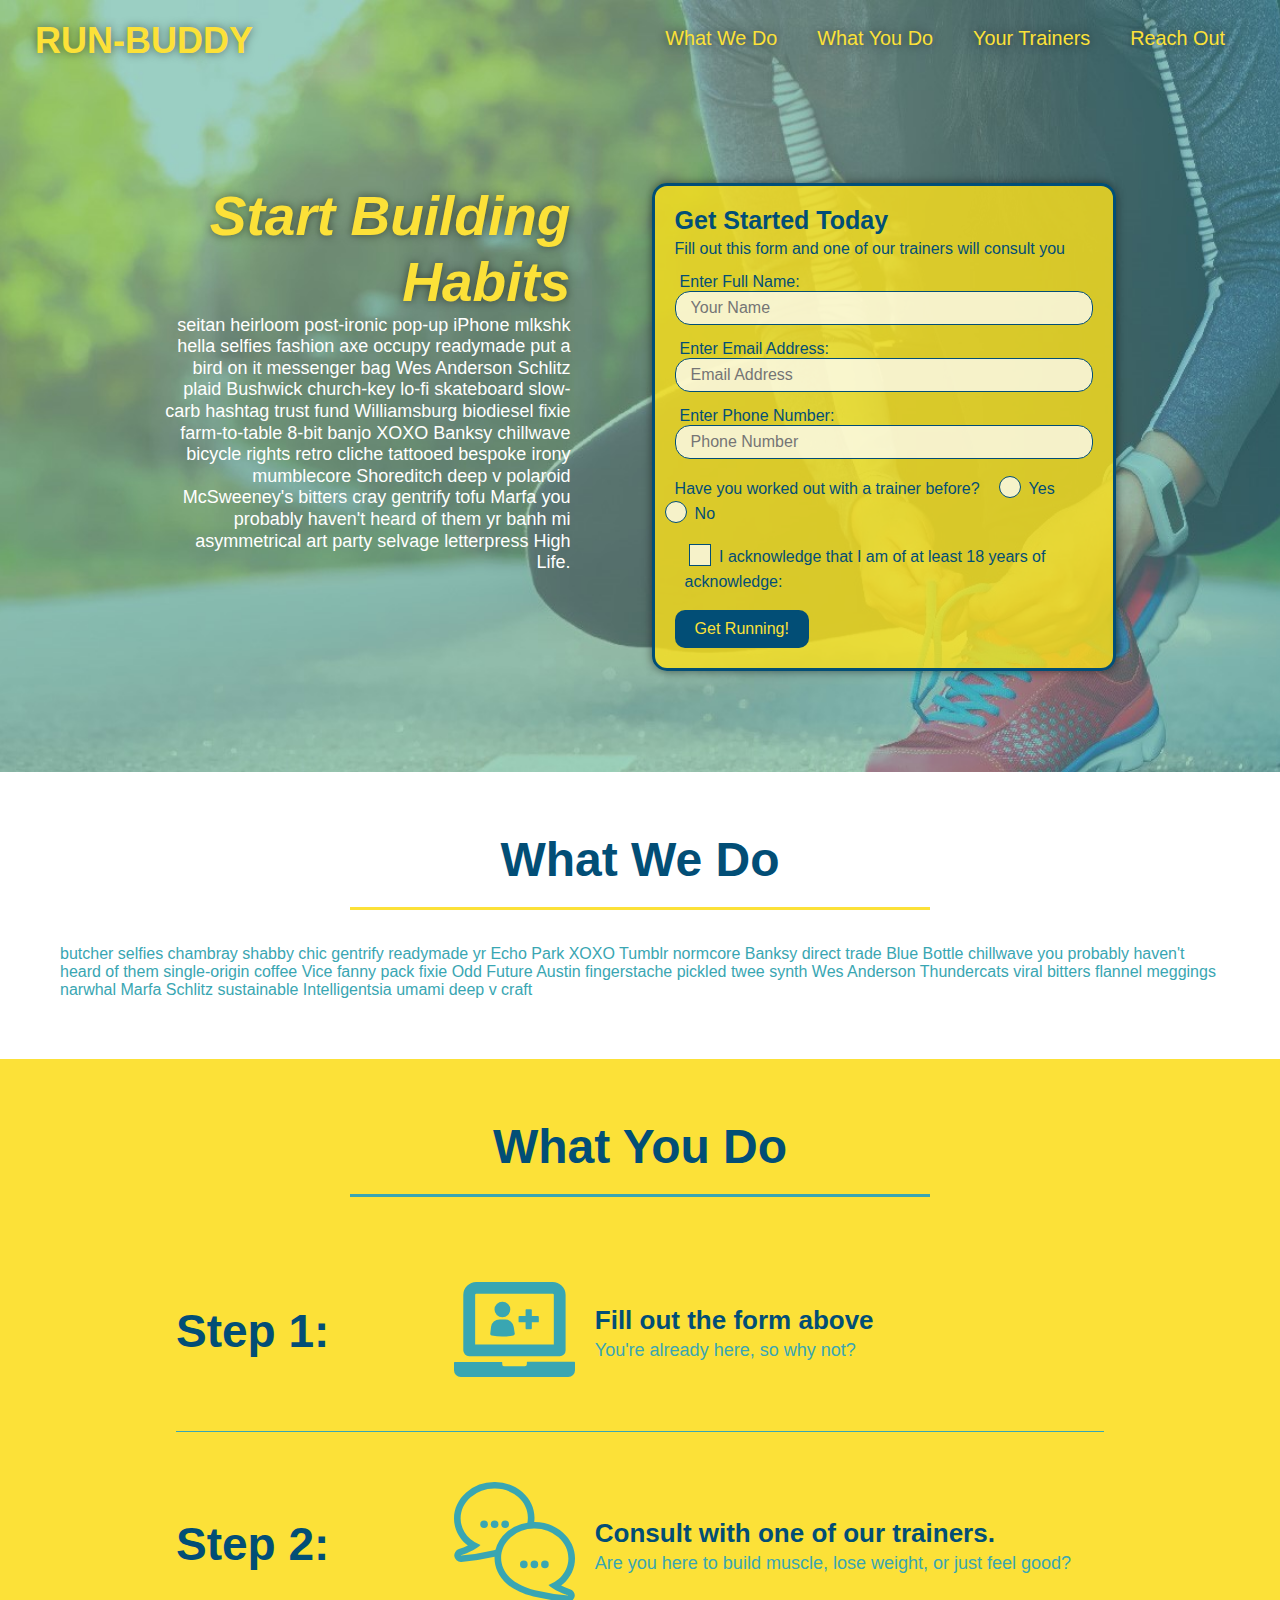
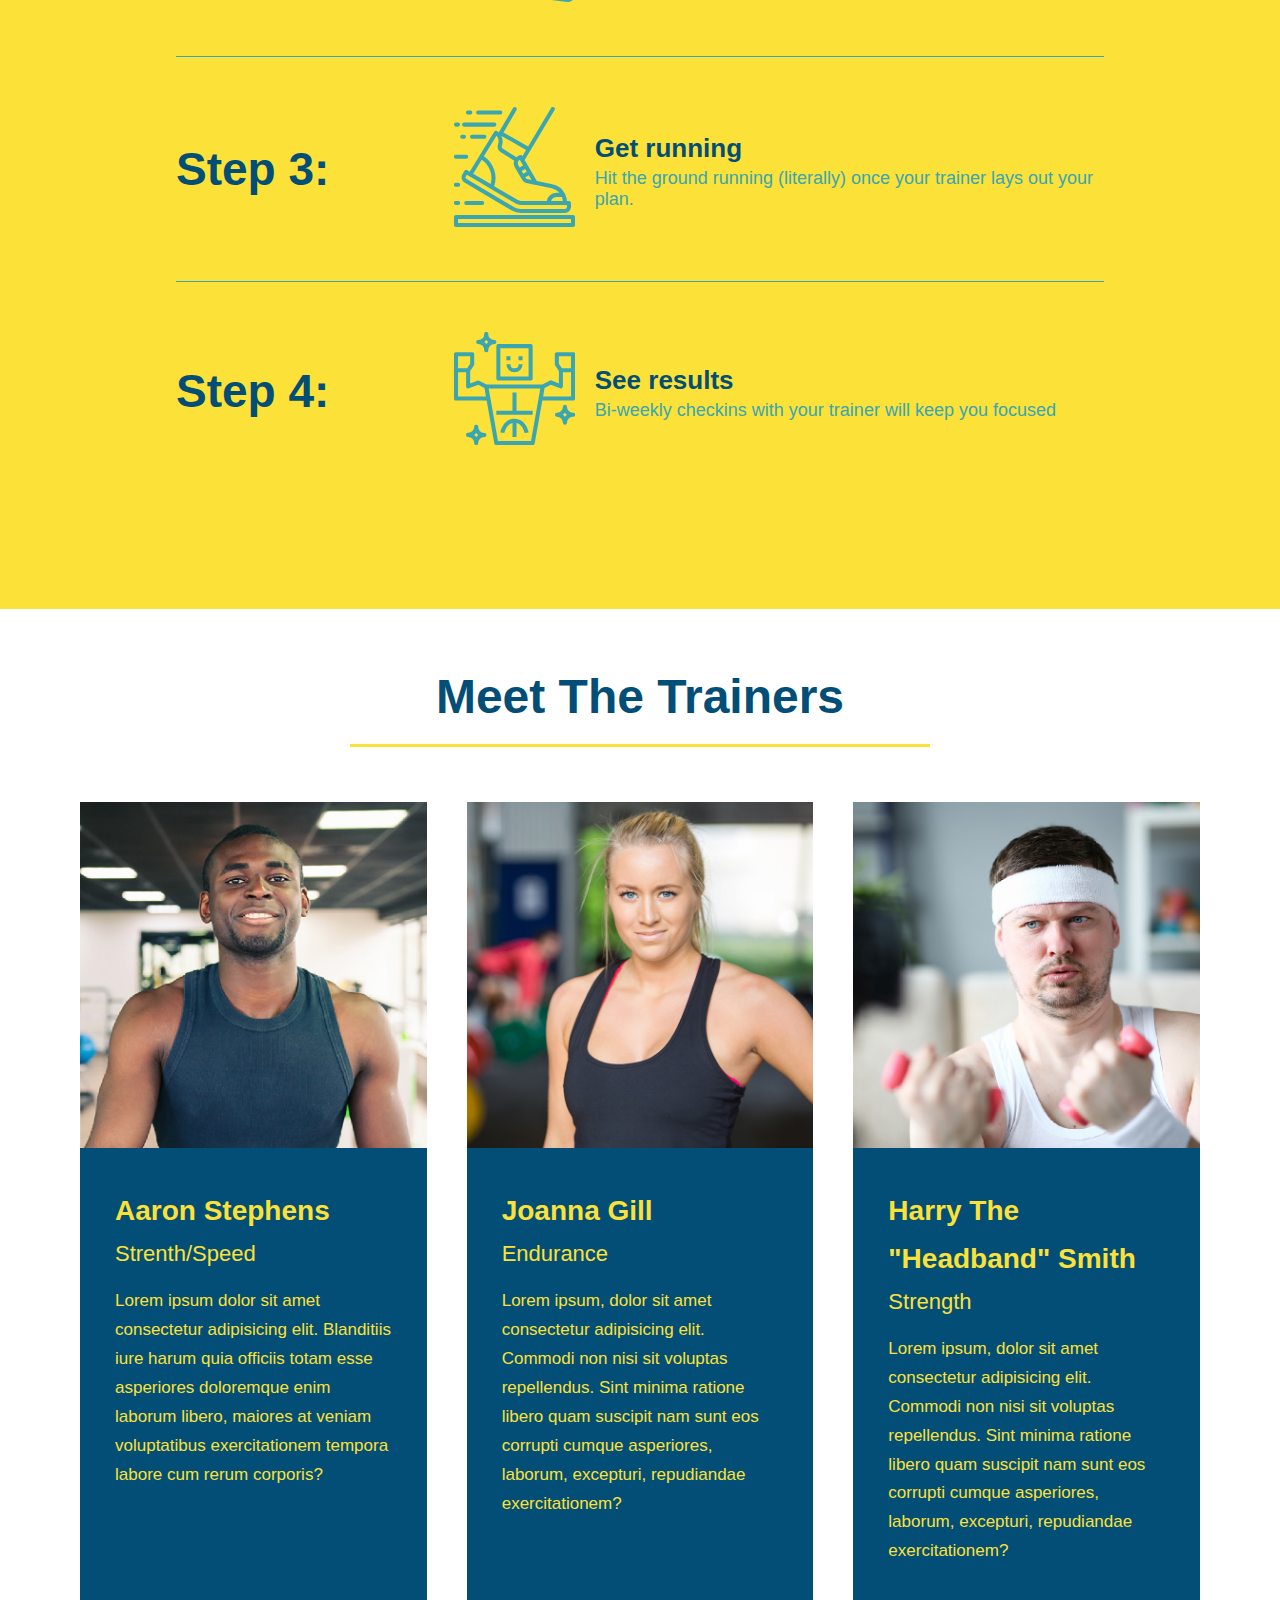
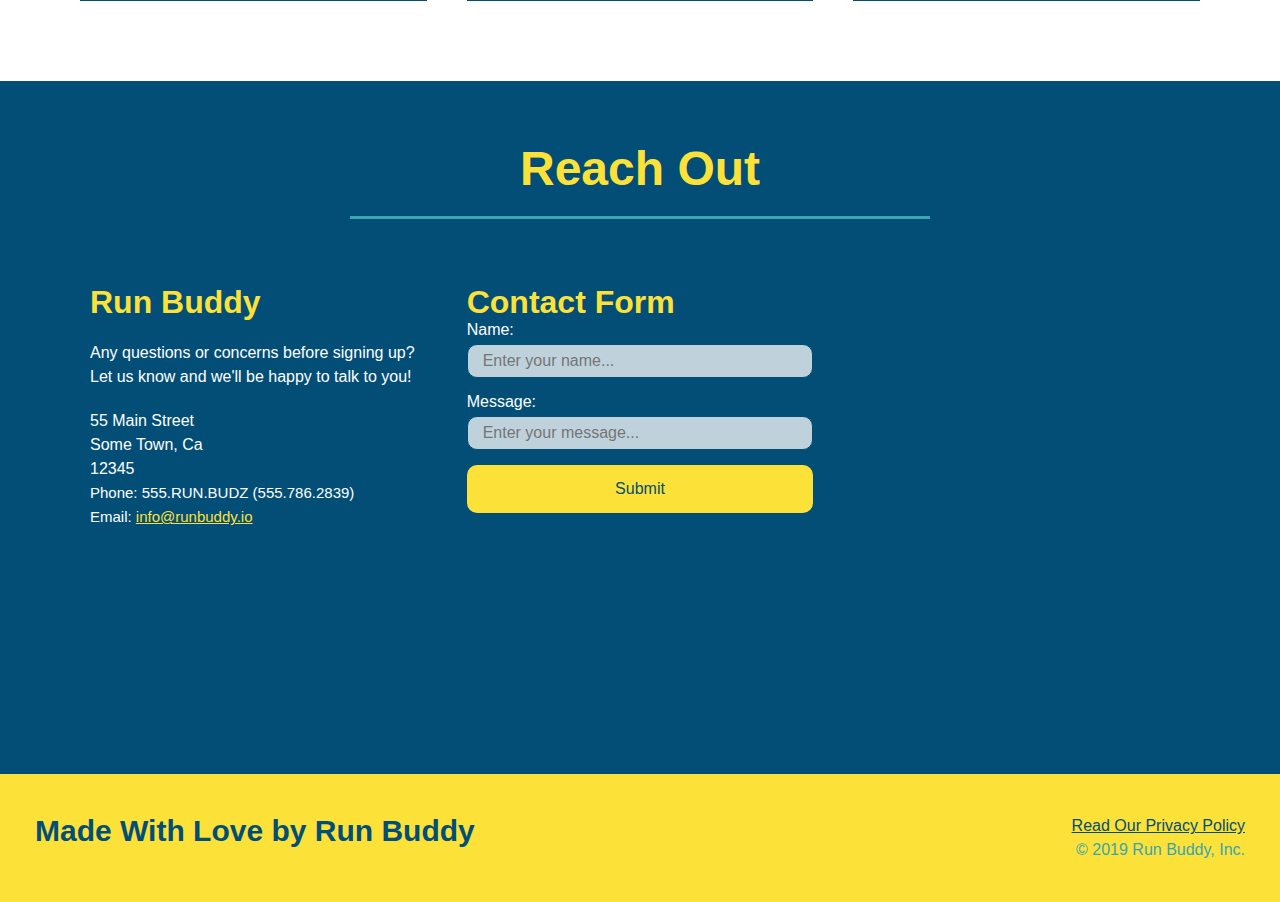
<file: index.html>
<!DOCTYPE html>
<html lang="en">
    <head>
        <meta charset="UTF-8"/>
        <meta name="viewport" content="width=device-width, initial-scale=1.0">
        <title>Run Buddy</title>
        <link rel="stylesheet" href="./assets/css/styles.css"/> 
    </head>

    <body>
        <header>
            <h1><a href="./">RUN-BUDDY</a></h1>
            <nav>
                <ul>
                    <li>
                        <a href="#what-we-do">What We Do</a>
                    </li>
                    <li>
                        <a href="#what-you-do">What You Do</a>
                    </li>
                    <li>
                        <a href="#your-trainers">Your Trainers</a>
                    </li>
                    <li>
                        <a href="#reach-out">Reach Out</a>
                    </li>
                </ul>
            </nav>
        </header>
        <section class="hero">
            <div class="hero-cta">
                <h2>Start Building Habits</h2>
                <p>
                    seitan heirloom post-ironic pop-up iPhone mlkshk hella selfies fashion axe occupy readymade put a bird on it messenger bag Wes Anderson Schlitz plaid Bushwick church-key lo-fi skateboard slow-carb hashtag trust fund Williamsburg biodiesel fixie farm-to-table 8-bit banjo XOXO Banksy chillwave bicycle rights retro cliche tattooed bespoke irony mumblecore Shoreditch deep v polaroid McSweeney's bitters cray gentrify tofu Marfa you probably haven't heard of them yr banh mi asymmetrical art party selvage letterpress High Life.
                </p>
            </div>
            <div class="hero-form">
                <h3>Get Started Today</h3>
                <p>Fill out this form and one of our trainers will consult you</p>
                <form>
                    <label for="name">Enter Full Name:</label>
                    <input type="text" placeholder="Your Name" name="name" id="name" class="form-input"/>
                    <label for="email">Enter Email Address:</label>
                    <input type="email" placeholder="Email Address" name="email" id="email" class="form-input"/>
                    <label for="phone">Enter Phone Number:</label>
                    <input type="tel" placeholder="Phone Number" name="phone" id="phone" class="form-input"/>
                    <p>
                        Have you worked out with a trainer before?
                        <span class="radio-wrapper">
                            <input type="radio" name="trainer-confirm" id="triner-yes"/>
                            <label for="trainer-yes">Yes</label>
                        </span>
                        <span class="radio-wrapper">
                            <input type="radio" name="trainer-confirm" id="trainer-no"/>
                            <label for="trainer-no">No</label>
                        </span>
                    </p>
                    <p>
                        <span class="checkbox-wrapper">
                            <input type="checkbox" name="age-consent" id="age-confirm"/>
                            <label for="age-confirm">I acknowledge that I am of at least 18 years of acknowledge: </label>
                        </span>
                    </p>
                    <button type="submit">Get Running!</button>
                </form>
            </div>
        </section>
        <section id="what-we-do" class="into">
            <div>
                <div class="flex-row">
                    <h2 class="section-title primary-border">What We Do</h2>
                </div>
                <div class="flex-row">
                    <p>
                        butcher selfies chambray shabby chic gentrify readymade yr Echo Park XOXO Tumblr normcore Banksy direct trade Blue Bottle chillwave you probably haven't heard of them single-origin coffee Vice fanny pack fixie Odd Future Austin fingerstache pickled twee synth Wes Anderson Thundercats viral bitters flannel meggings narwhal Marfa Schlitz sustainable Intelligentsia umami deep v craft
                    </p> 
                </div>          
            </div>
        </section>
        <section id="what-you-do" class="steps">
            <div>
                <div class="flex-row">
                    <h2 class="section-title secondary-border">What You Do</h2>
                </div>
                <div class="step">
                    <h3>Step 1:</h3>
                    <div class="step-info">
                        <div class="step-img">
                            <img src="./assets/images/01-04-svgs/step-1.svg" alt="">
                        </div>
                        <div class="step-text">
                            <h4>Fill out the form above</h4>
                            <p>You're already here, so why not?</p>
                        </div>
                    </div>
                </div>
                <div class="step">
                    <h3>Step 2:</h3>
                    <div class="step-info">
                        <div class="step-img">
                            <img src="./assets/images/01-04-svgs/step-2.svg" alt="">
                        </div>
                        <div class="step-text">
                            <h4>Consult with one of our trainers.</h4>
                            <p>Are you here to build muscle, lose weight, or just feel good?</p>
                        </div>
                    </div>
                </div>
                <div class="step">
                    <h3>Step 3:</h3>
                    <div class="step-info">
                        <div class="step-img">
                            <img src="./assets/images/01-04-svgs/step-3.svg" alt="">
                        </div>
                        <div class="step-text">
                            <h4>Get running</h4>
                            <p>Hit the ground running (literally) once your trainer lays out your plan.</p>
                        </div>
                    </div>
                </div>
                <div class="step">
                    <h3>Step 4:</h3>
                    <div class="step-info">
                        <div class="step-img">
                            <img src="./assets/images/01-04-svgs/step-4.svg" alt="">
                        </div>
                        <div class="step-text">
                            <h4>See results</h4>
                            <p>Bi-weekly checkins with your trainer will keep you focused</p>
                        </div>
                    </div>
                </div>

            </div>
        </section>
        <section id="your-trainers">
            <div>
                <div class="flex-row" class="trainers">
                    <h2 class="section-title primary-border">Meet The Trainers</h2>
                </div>  
                <div class="trainers">
                    <article class="trainer">
                        <img src="./assets/images/01-05-trainers/trainer-1.jpg" alt="Arron Stephens in his workout clothes, ready to pump iron">
                        <div class="trainer-bio text-left">
                            <h3>Aaron Stephens</h3>
                            <h4>Strenth/Speed</h4>
                            <p>Lorem ipsum dolor sit amet consectetur adipisicing elit. Blanditiis iure harum quia officiis totam esse asperiores doloremque enim laborum libero, maiores at veniam voluptatibus exercitationem tempora labore cum rerum corporis?</p>
                        </div>
                    </article>
                    <article class="trainer">
                        <img src="./assets/images/01-05-trainers/trainer-2.jpg" alt="Joanna Gill cooling off after a workout">
                        <div class="trainer-bio text-left">
                            <h3>Joanna Gill</h3>
                            <h4>Endurance</h4>
                            <p>Lorem ipsum, dolor sit amet consectetur adipisicing elit. Commodi non nisi sit voluptas repellendus. Sint minima ratione libero quam suscipit nam sunt eos corrupti cumque asperiores, laborum, excepturi, repudiandae exercitationem?</p>
                        </div>
                    </article>
                    <article class="trainer">
                        <img src="./assets/images/01-05-trainers/trainer-3.jpg" alt="Harry Smith wearing a headband and lifting comically small pink weights">
                        <div class="trainer-bio text-left">
                            <h3>Harry The "Headband" Smith</h3>
                            <h4>Strength</h4>
                            <p>Lorem ipsum, dolor sit amet consectetur adipisicing elit. Commodi non nisi sit voluptas repellendus. Sint minima ratione libero quam suscipit nam sunt eos corrupti cumque asperiores, laborum, excepturi, repudiandae exercitationem?</p>
                        </div>
                    </article>
       
                </div>     
             </div>
        </section>
        <section id="reach-out" class="contact">
            <div>
                <div class="flex-row">
                    <h2 class="section-title secondary-border">Reach Out</h2>
                </div>
                <div class="contact-info">
                    <div class="contact-info">
                        <div>
                            <h3>Run Buddy</h3>
                            <p>
                                Any questions or concerns before signing up?
                                <br />
                                Let us know and we'll be happy to talk to you!
                            </p>
                            <address>
                                55 Main Street <br/>
                                Some Town, Ca <br/>
                                12345<br />
                                <span>
                                    Phone: 555.RUN.BUDZ (555.786.2839)<br/>
                                    Email: <a href="mailto:info@runbuddy.io">info@runbuddy.io</a>
                                </span>
                            </address>
                        </div>
                        <div class="contact-form">
                            <h3>Contact Form</h3>
                            <form>
                                <label for="contact-name">Name: </label>
                                <input type="text" id="contact-name" placeholder="Enter your name...">
                                <label for="contact-message">Message: </label>
                                <input type="text" id="contact-message" placeholder="Enter your message...">
                                <button type="submit">Submit</button>
                            </form>
                        </div>
                        <iframe src="https://www.google.com/maps/embed?pb=!1m18!1m12!1m3!1d3440.4466766825253!2d-97.57048758454273!3d30.4234371075233!2m3!1f0!2f0!3f0!3m2!1i1024!2i768!4f13.1!3m3!1m2!1s0x8644c5b558fca70d%3A0x24336f5a3f17af85!2s5300%20Anaheim%20Ave%2C%20Pflugerville%2C%20TX%2078660!5e0!3m2!1sen!2sus!4v1611681214301!5m2!1sen!2sus" width="400" height="400" frameborder="0" style="border:0;" allowfullscreen="" aria-hidden="false" tabindex="0"></iframe>
                    </div>
                </div>
            </div>
        </section>
        <footer>
            <h2>Made With Love by Run Buddy</h2>
            <div>
                <a href="./privacy-policy.html">Read Our Privacy Policy</a>
                <br/>
                &copy; 2019 Run Buddy, Inc. 
            </div>
        </footer>
    </body>
</html>
</file>
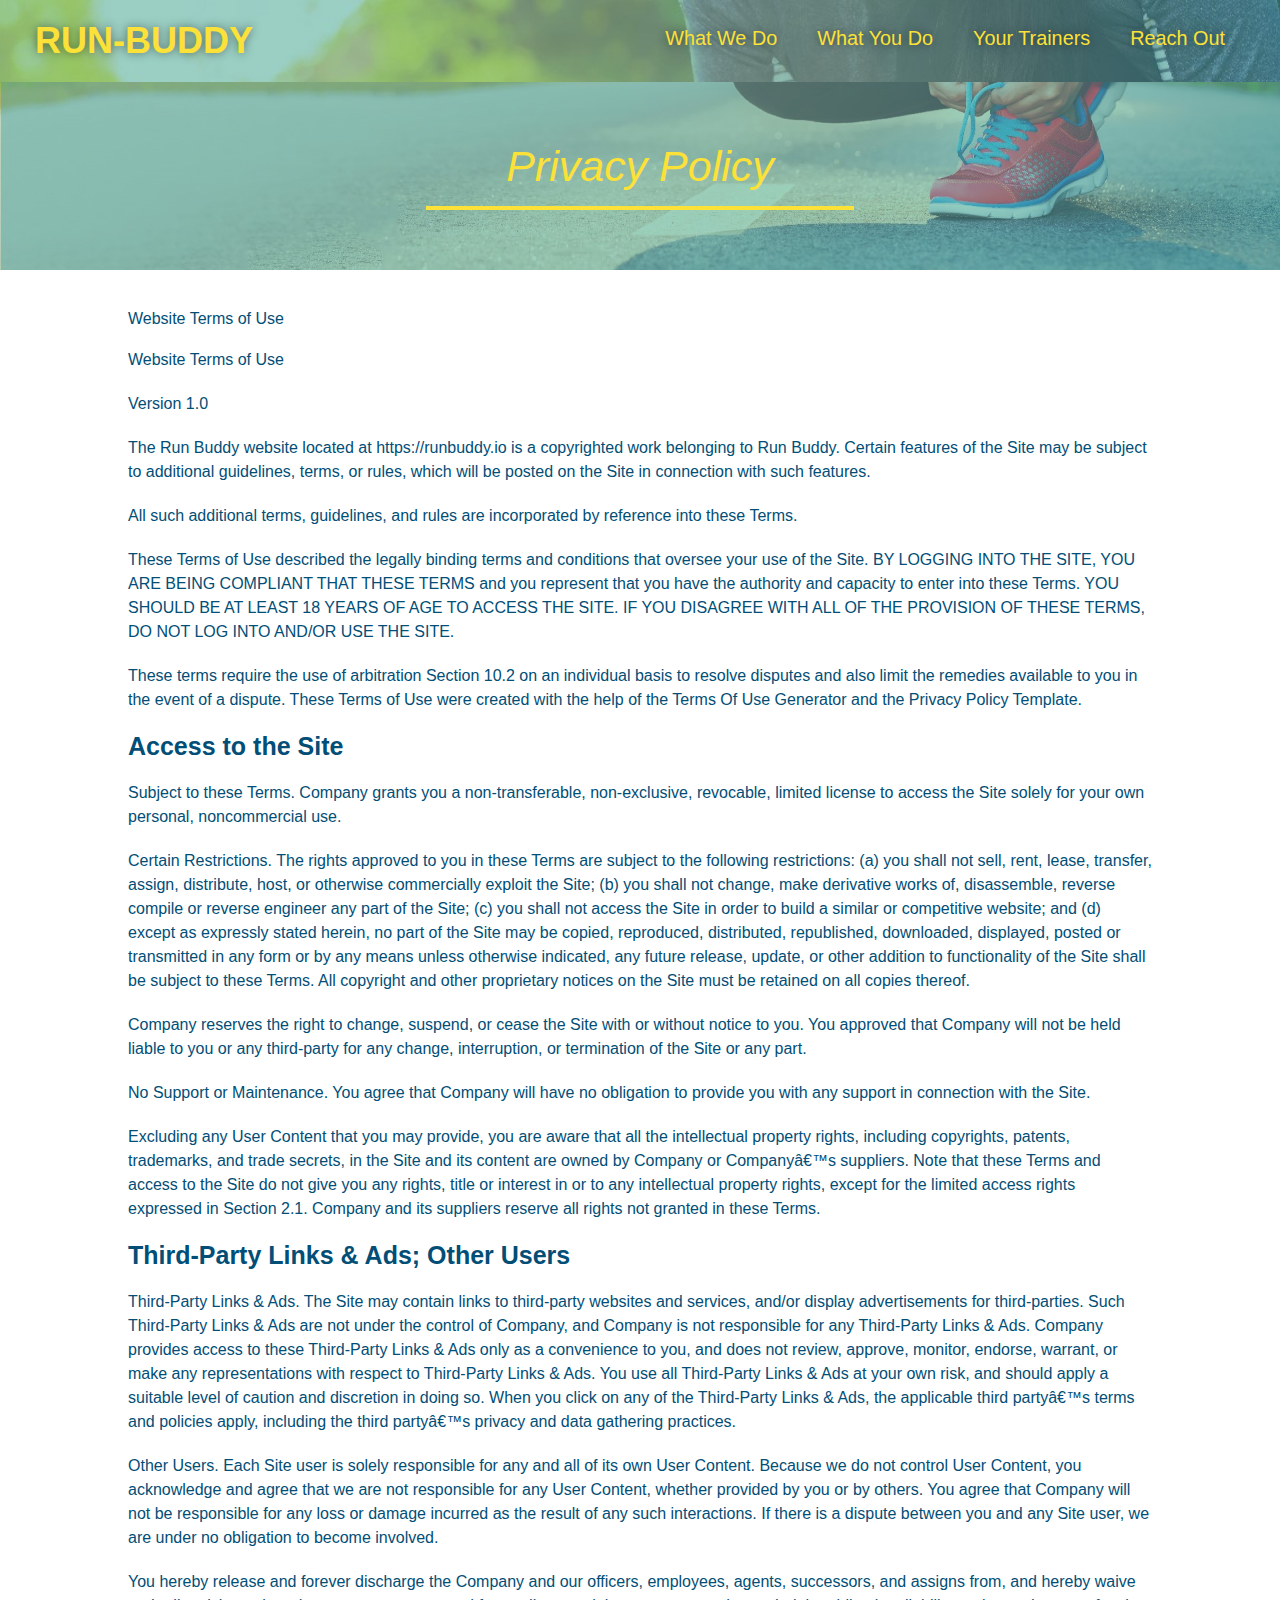
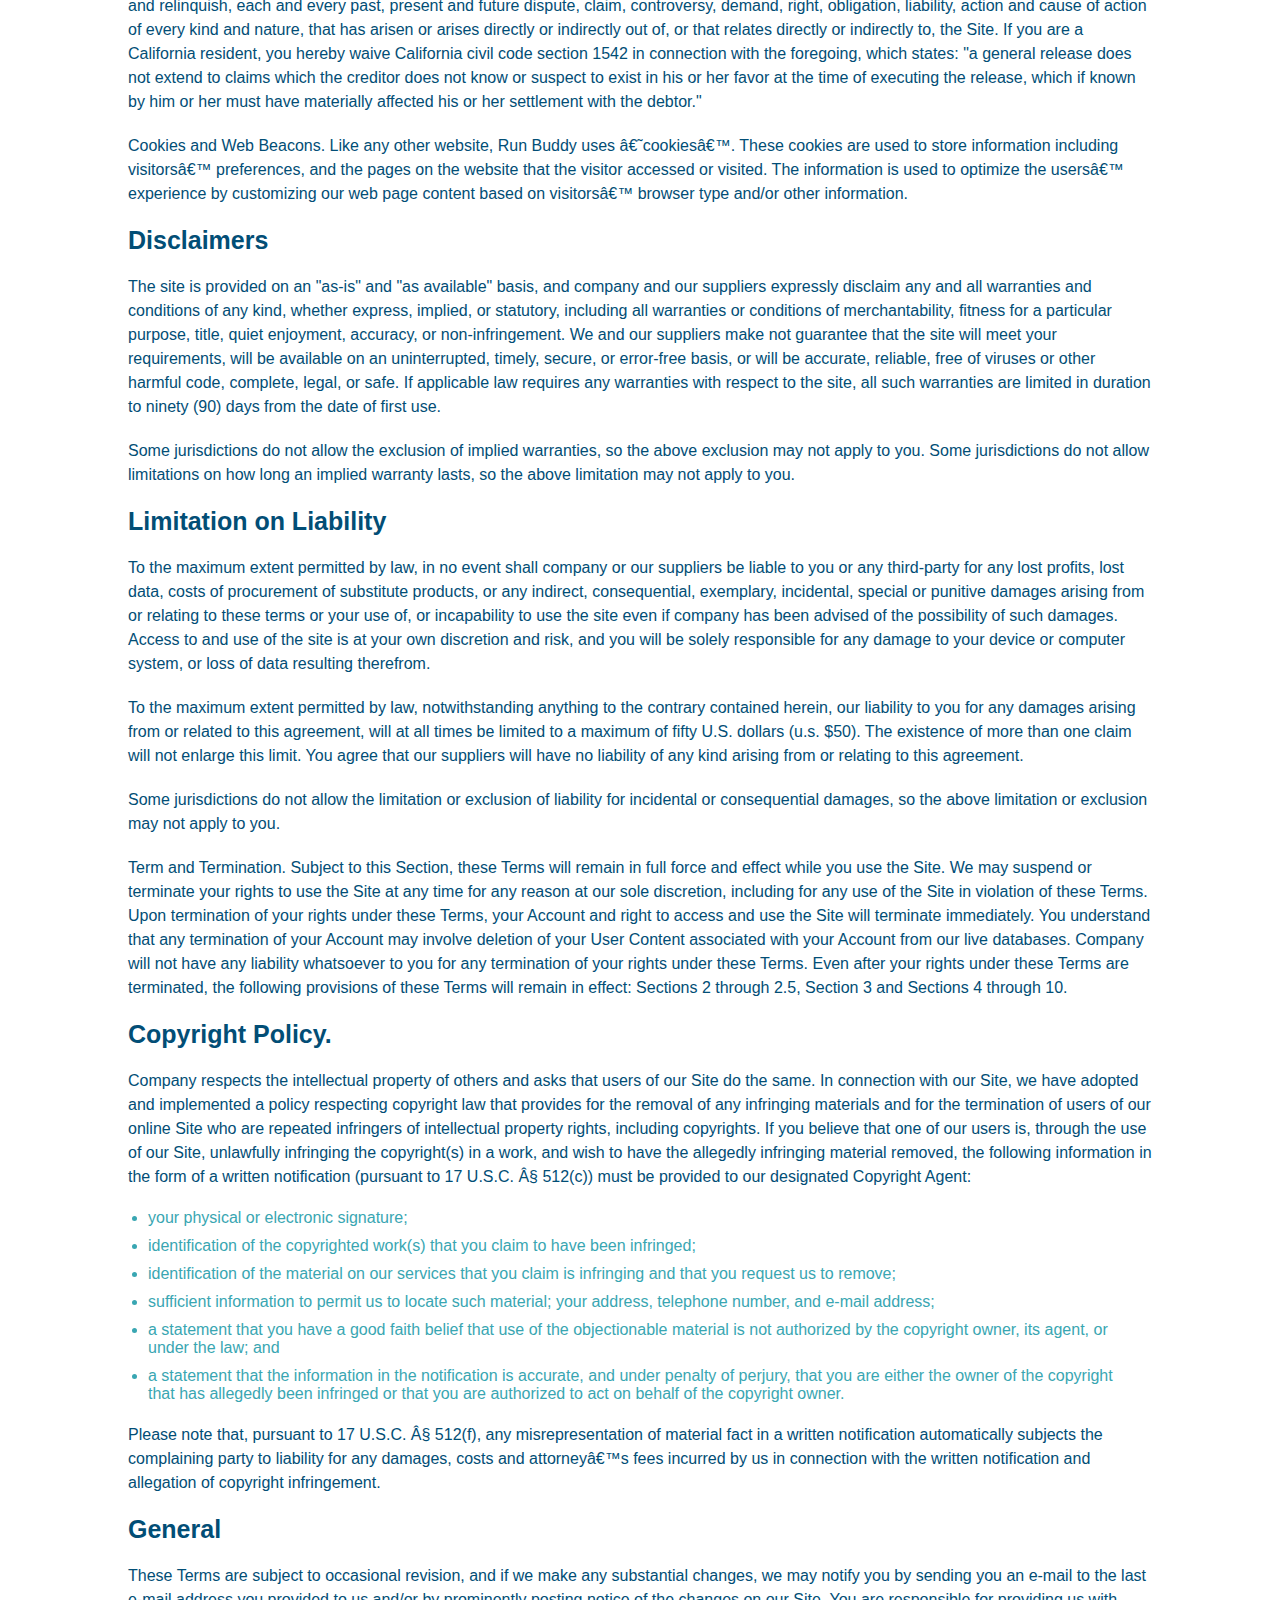
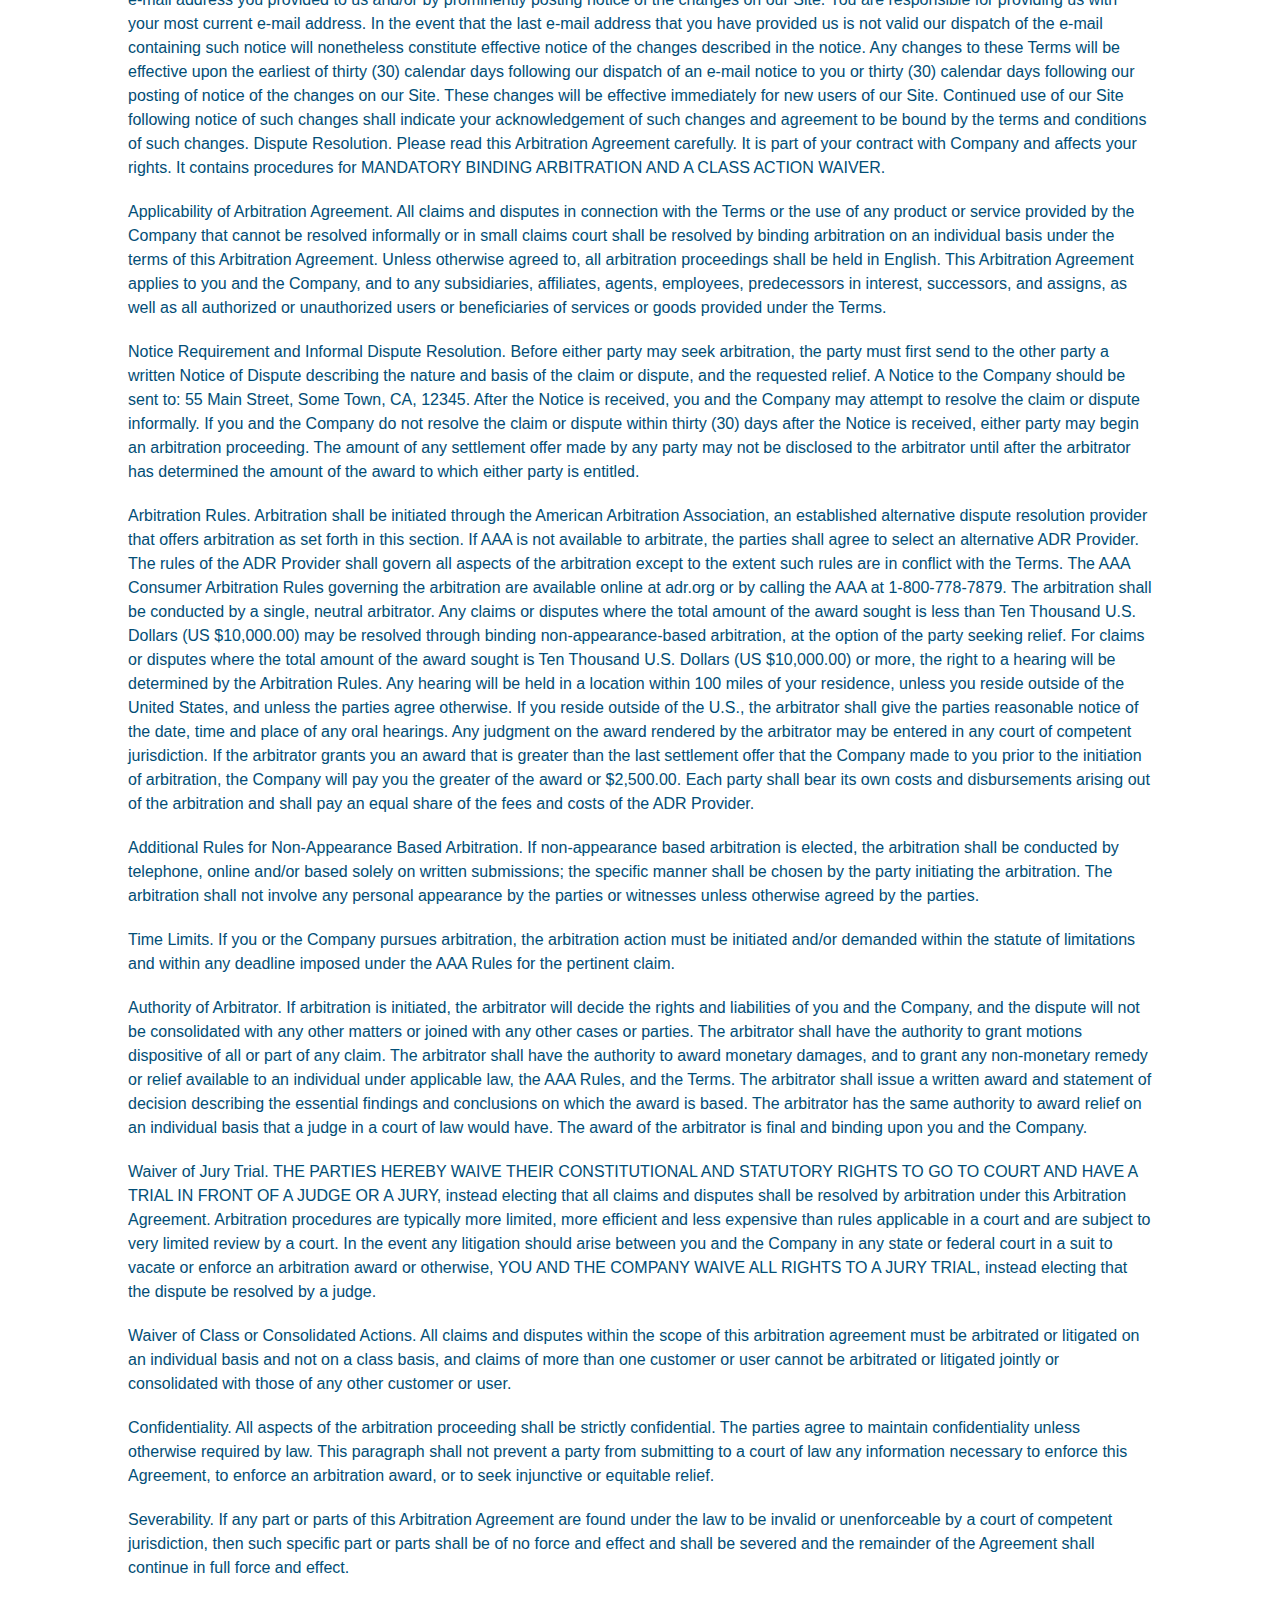
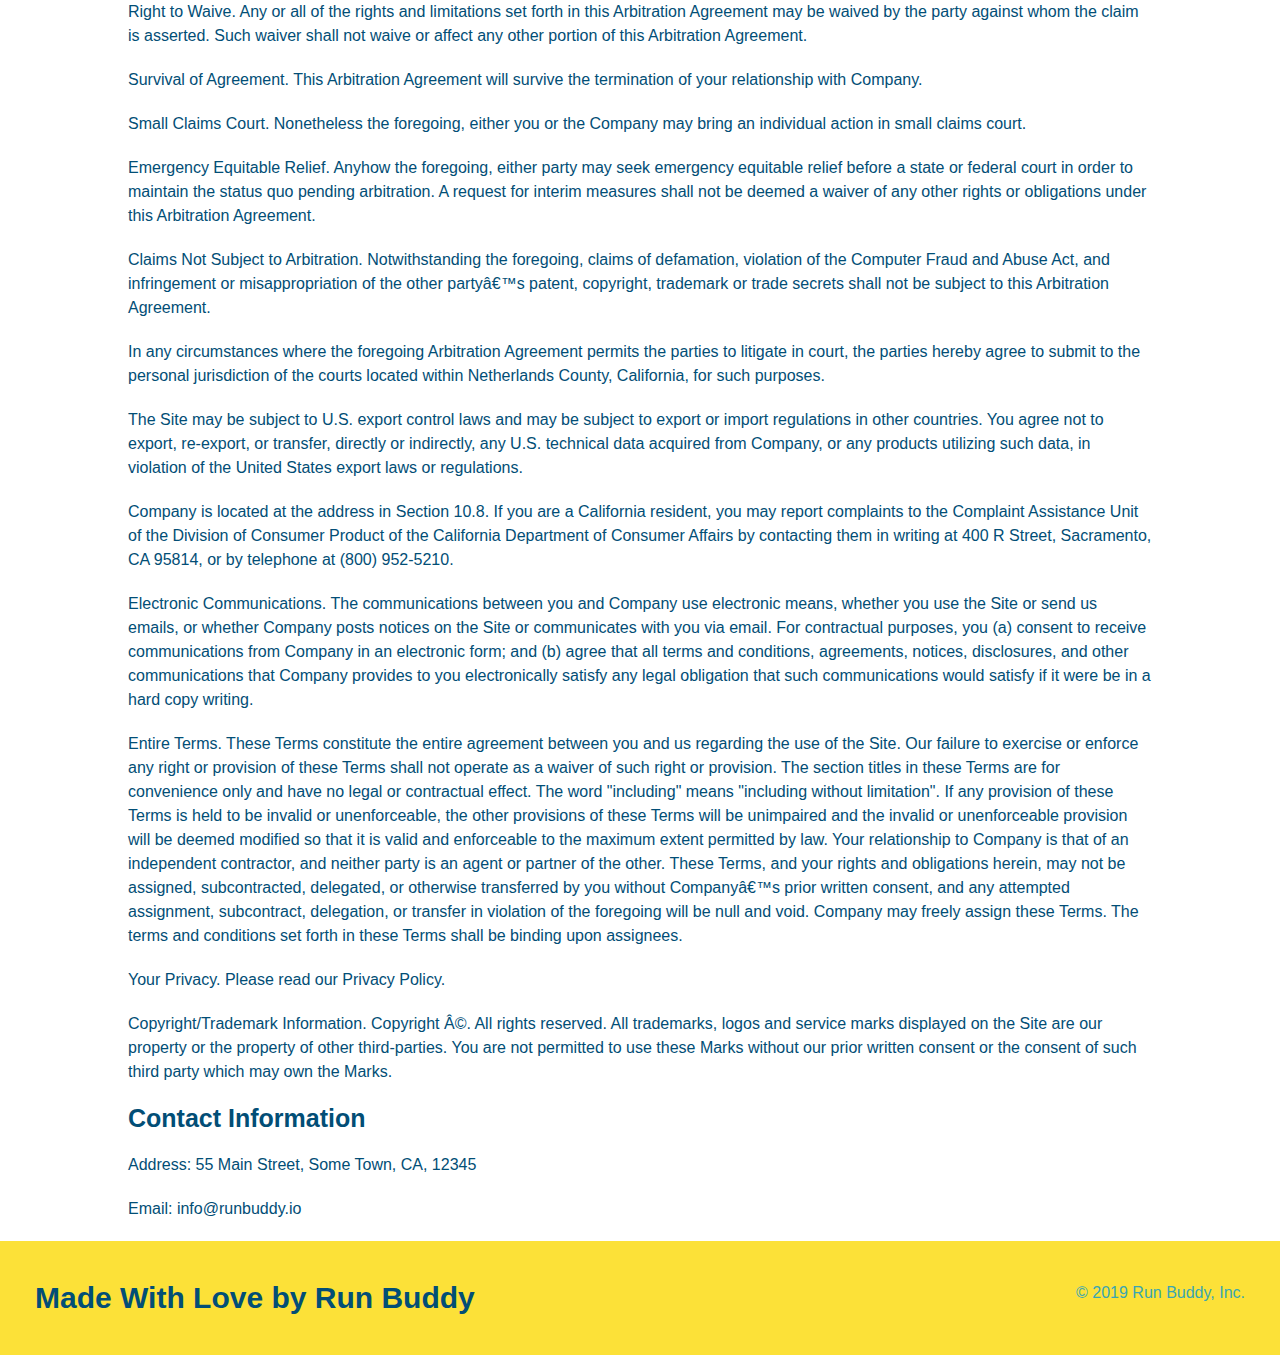
<file: privacy-policy.html>
<!DOCTYPE html>
<html lang="en">
    <head>
        <meta charset="UTF-8"/>
        <meta name="viewport" content="width=device-width, initial-scale=1.0">
        <link rel="stylesheet" href="./assets/css/styles.css"/>
        <link rel="stylesheet" href="./assets/css/privacy-styles.css"/>
        <title>Privacy Policy - Run Buddy</title>
    </head>
    <body>
        <header>
            <h1><a href="./">RUN-BUDDY</a></h1>
            <nav>
                <ul>
                    <li>
                        <a href="./index.html/#what-we-do">What We Do</a>
                    </li>
                    <li>
                        <a href="./index.html/#what-you-do">What You Do</a>
                    </li>
                    <li>
                        <a href="./index.html/#your-trainers">Your Trainers</a>
                    </li>
                    <li>
                        <a href="./index.html/#reach-out">Reach Out</a>
                    </li>
                </ul>
            </nav>
        </header>
        <section class="hero">
            <h2 class="page-title">Privacy Policy</h2>
        </section>
        <article class="secondary-content">Website Terms of Use

            <p>
                Website Terms of Use
              </p>
        
              <p>
                Version 1.0
              </p>
        
              <p>
                The Run Buddy website located at https://runbuddy.io is a copyrighted work belonging to Run Buddy. Certain
                features of the Site may be subject to additional guidelines, terms, or rules, which will be posted on the Site
                in connection with such features.
              </p>
        
              <p>
                All such additional terms, guidelines, and rules are incorporated by reference into these Terms.
              </p>
        
              <p>
                These Terms of Use described the legally binding terms and conditions that oversee your use of the Site. BY
                LOGGING INTO THE SITE, YOU ARE BEING COMPLIANT THAT THESE TERMS and you represent that you have the authority
                and capacity to enter into these Terms. YOU SHOULD BE AT LEAST 18 YEARS OF AGE TO ACCESS THE SITE. IF YOU
                DISAGREE WITH ALL OF THE PROVISION OF THESE TERMS, DO NOT LOG INTO AND/OR USE THE SITE.
              </p>
        
              <p>
                These terms require the use of arbitration Section 10.2 on an individual basis to resolve disputes and also
                limit the remedies available to you in the event of a dispute. These Terms of Use were created with the help of
                the Terms Of Use Generator and the Privacy Policy Template.
              </p>
        
              <h3>
                Access to the Site
              </h3>
        
              <p>
                Subject to these Terms. Company grants you a non-transferable, non-exclusive, revocable, limited license to
                access the Site solely for your own personal, noncommercial use.
              </p>
        
              <p>
                Certain Restrictions. The rights approved to you in these Terms are subject to the following restrictions: (a)
                you shall not sell, rent, lease, transfer, assign, distribute, host, or otherwise commercially exploit the Site;
                (b) you shall not change, make derivative works of, disassemble, reverse compile or reverse engineer any part of
                the Site; (c) you shall not access the Site in order to build a similar or competitive website; and (d) except
                as expressly stated herein, no part of the Site may be copied, reproduced, distributed, republished, downloaded,
                displayed, posted or transmitted in any form or by any means unless otherwise indicated, any future release,
                update, or other addition to functionality of the Site shall be subject to these Terms. All copyright and other
                proprietary notices on the Site must be retained on all copies thereof.
              </p>
        
              <p>
                Company reserves the right to change, suspend, or cease the Site with or without notice to you. You approved
                that Company will not be held liable to you or any third-party for any change, interruption, or termination of
                the Site or any part.
              </p>
        
              <p>
                No Support or Maintenance. You agree that Company will have no obligation to provide you with any support in
                connection with the Site.
              </p>
        
              <p>
                Excluding any User Content that you may provide, you are aware that all the intellectual property rights,
                including copyrights, patents, trademarks, and trade secrets, in the Site and its content are owned by Company
                or Companyâ€™s suppliers. Note that these Terms and access to the Site do not give you any rights, title or
                interest in or to any intellectual property rights, except for the limited access rights expressed in Section
                2.1. Company and its suppliers reserve all rights not granted in these Terms.
              </p>
        
              <h3>
                Third-Party Links & Ads; Other Users
              </h3>
        
              <p>
                Third-Party Links & Ads. The Site may contain links to third-party websites and services, and/or display
                advertisements for third-parties. Such Third-Party Links & Ads are not under the control of Company, and Company
                is not responsible for any Third-Party Links & Ads. Company provides access to these Third-Party Links & Ads
                only as a convenience to you, and does not review, approve, monitor, endorse, warrant, or make any
                representations with respect to Third-Party Links & Ads. You use all Third-Party Links & Ads at your own risk,
                and should apply a suitable level of caution and discretion in doing so. When you click on any of the
                Third-Party Links & Ads, the applicable third partyâ€™s terms and policies apply, including the third partyâ€™s
                privacy and data gathering practices.
              </p>
        
              <p>
                Other Users. Each Site user is solely responsible for any and all of its own User Content. Because we do not
                control User Content, you acknowledge and agree that we are not responsible for any User Content, whether
                provided by you or by others. You agree that Company will not be responsible for any loss or damage incurred as
                the result of any such interactions. If there is a dispute between you and any Site user, we are under no
                obligation to become involved.
              </p>
        
              <p>
                You hereby release and forever discharge the Company and our officers, employees, agents, successors, and
                assigns from, and hereby waive and relinquish, each and every past, present and future dispute, claim,
                controversy, demand, right, obligation, liability, action and cause of action of every kind and nature, that has
                arisen or arises directly or indirectly out of, or that relates directly or indirectly to, the Site. If you are
                a California resident, you hereby waive California civil code section 1542 in connection with the foregoing,
                which states: "a general release does not extend to claims which the creditor does not know or suspect to exist
                in his or her favor at the time of executing the release, which if known by him or her must have materially
                affected his or her settlement with the debtor."
              </p>
        
              <p>
                Cookies and Web Beacons. Like any other website, Run Buddy uses â€˜cookiesâ€™. These cookies are used to store
                information including visitorsâ€™ preferences, and the pages on the website that the visitor accessed or visited.
                The information is used to optimize the usersâ€™ experience by customizing our web page content based on visitorsâ€™
                browser type and/or other information.
              </p>
        
              <h3>
                Disclaimers
              </h3>
        
              <p>
                The site is provided on an "as-is" and "as available" basis, and company and our suppliers expressly disclaim
                any and all warranties and conditions of any kind, whether express, implied, or statutory, including all
                warranties or conditions of merchantability, fitness for a particular purpose, title, quiet enjoyment, accuracy,
                or non-infringement. We and our suppliers make not guarantee that the site will meet your requirements, will be
                available on an uninterrupted, timely, secure, or error-free basis, or will be accurate, reliable, free of
                viruses or other harmful code, complete, legal, or safe. If applicable law requires any warranties with respect
                to the site, all such warranties are limited in duration to ninety (90) days from the date of first use.
              </p>
        
              <p>
                Some jurisdictions do not allow the exclusion of implied warranties, so the above exclusion may not apply to
                you. Some jurisdictions do not allow limitations on how long an implied warranty lasts, so the above limitation
                may not apply to you.
              </p>
        
              <h3>
                Limitation on Liability
              </h3>
        
              <p>
                To the maximum extent permitted by law, in no event shall company or our suppliers be liable to you or any
                third-party for any lost profits, lost data, costs of procurement of substitute products, or any indirect,
                consequential, exemplary, incidental, special or punitive damages arising from or relating to these terms or
                your use of, or incapability to use the site even if company has been advised of the possibility of such
                damages. Access to and use of the site is at your own discretion and risk, and you will be solely responsible
                for any damage to your device or computer system, or loss of data resulting therefrom.
              </p>
        
              <p>
                To the maximum extent permitted by law, notwithstanding anything to the contrary contained herein, our liability
                to you for any damages arising from or related to this agreement, will at all times be limited to a maximum of
                fifty U.S. dollars (u.s. $50). The existence of more than one claim will not enlarge this limit. You agree that
                our suppliers will have no liability of any kind arising from or relating to this agreement.
              </p>
        
              <p>
                Some jurisdictions do not allow the limitation or exclusion of liability for incidental or consequential
                damages, so the above limitation or exclusion may not apply to you.
              </p>
        
              <p>
                Term and Termination. Subject to this Section, these Terms will remain in full force and effect while you use
                the Site. We may suspend or terminate your rights to use the Site at any time for any reason at our sole
                discretion, including for any use of the Site in violation of these Terms. Upon termination of your rights under
                these Terms, your Account and right to access and use the Site will terminate immediately. You understand that
                any termination of your Account may involve deletion of your User Content associated with your Account from our
                live databases. Company will not have any liability whatsoever to you for any termination of your rights under
                these Terms. Even after your rights under these Terms are terminated, the following provisions of these Terms
                will remain in effect: Sections 2 through 2.5, Section 3 and Sections 4 through 10.
              </p>
        
              <h3>
                Copyright Policy.
              </h3>
        
              <p>
                Company respects the intellectual property of others and asks that users of our Site do the same. In connection
                with our Site, we have adopted and implemented a policy respecting copyright law that provides for the removal
                of any infringing materials and for the termination of users of our online Site who are repeated infringers of
                intellectual property rights, including copyrights. If you believe that one of our users is, through the use of
                our Site, unlawfully infringing the copyright(s) in a work, and wish to have the allegedly infringing material
                removed, the following information in the form of a written notification (pursuant to 17 U.S.C. Â§ 512(c)) must
                be provided to our designated Copyright Agent:
              </p>
        
              <ul>
                <li>
                  your physical or electronic signature;
                </li>
                <li>
                  identification of the copyrighted work(s) that you claim to have been infringed;
                </li>
                <li>
                  identification of the material on our services that you claim is infringing and that you request us to remove;
                </li>
                <li>
                  sufficient information to permit us to locate such material; your address, telephone number, and e-mail
                  address;
                </li>
                <li>
                  a statement that you have a good faith belief that use of the objectionable material is not authorized by the
                  copyright owner, its agent, or under the law; and
                </li>
                <li>
                  a statement that the information in the notification is accurate, and under penalty of perjury, that you are
                  either the owner of the copyright that has allegedly been infringed or that you are authorized to act on
                  behalf of the copyright owner.
                </li>
              </ul>
        
              <p>
                Please note that, pursuant to 17 U.S.C. Â§ 512(f), any misrepresentation of material fact in a written
                notification automatically subjects the complaining party to liability for any damages, costs and attorneyâ€™s
                fees incurred by us in connection with the written notification and allegation of copyright infringement.
              </p>
        
              <h3>
                General
              </h3>
        
              <p>
                These Terms are subject to occasional revision, and if we make any substantial changes, we may notify you by
                sending you an e-mail to the last e-mail address you provided to us and/or by prominently posting notice of the
                changes on our Site. You are responsible for providing us with your most current e-mail address. In the event
                that the last e-mail address that you have provided us is not valid our dispatch of the e-mail containing such
                notice will nonetheless constitute effective notice of the changes described in the notice. Any changes to these
                Terms will be effective upon the earliest of thirty (30) calendar days following our dispatch of an e-mail
                notice to you or thirty (30) calendar days following our posting of notice of the changes on our Site. These
                changes will be effective immediately for new users of our Site. Continued use of our Site following notice of
                such changes shall indicate your acknowledgement of such changes and agreement to be bound by the terms and
                conditions of such changes. Dispute Resolution. Please read this Arbitration Agreement carefully. It is part of
                your contract with Company and affects your rights. It contains procedures for MANDATORY BINDING ARBITRATION AND
                A CLASS ACTION WAIVER.
              </p>
        
              <p>
                Applicability of Arbitration Agreement. All claims and disputes in connection with the Terms or the use of any
                product or service provided by the Company that cannot be resolved informally or in small claims court shall be
                resolved by binding arbitration on an individual basis under the terms of this Arbitration Agreement. Unless
                otherwise agreed to, all arbitration proceedings shall be held in English. This Arbitration Agreement applies to
                you and the Company, and to any subsidiaries, affiliates, agents, employees, predecessors in interest,
                successors, and assigns, as well as all authorized or unauthorized users or beneficiaries of services or goods
                provided under the Terms.
              </p>
        
              <p>
                Notice Requirement and Informal Dispute Resolution. Before either party may seek arbitration, the party must
                first send to the other party a written Notice of Dispute describing the nature and basis of the claim or
                dispute, and the requested relief. A Notice to the Company should be sent to: 55 Main Street, Some Town, CA,
                12345. After the Notice is received, you and the Company may attempt to resolve the claim or dispute informally.
                If you and the Company do not resolve the claim or dispute within thirty (30) days after the Notice is received,
                either party may begin an arbitration proceeding. The amount of any settlement offer made by any party may not
                be disclosed to the arbitrator until after the arbitrator has determined the amount of the award to which either
                party is entitled.
              </p>
        
              <p>
                Arbitration Rules. Arbitration shall be initiated through the American Arbitration Association, an established
                alternative dispute resolution provider that offers arbitration as set forth in this section. If AAA is not
                available to arbitrate, the parties shall agree to select an alternative ADR Provider. The rules of the ADR
                Provider shall govern all aspects of the arbitration except to the extent such rules are in conflict with the
                Terms. The AAA Consumer Arbitration Rules governing the arbitration are available online at adr.org or by
                calling the AAA at 1-800-778-7879. The arbitration shall be conducted by a single, neutral arbitrator. Any
                claims or disputes where the total amount of the award sought is less than Ten Thousand U.S. Dollars (US
                $10,000.00) may be resolved through binding non-appearance-based arbitration, at the option of the party seeking
                relief. For claims or disputes where the total amount of the award sought is Ten Thousand U.S. Dollars (US
                $10,000.00) or more, the right to a hearing will be determined by the Arbitration Rules. Any hearing will be
                held in a location within 100 miles of your residence, unless you reside outside of the United States, and
                unless the parties agree otherwise. If you reside outside of the U.S., the arbitrator shall give the parties
                reasonable notice of the date, time and place of any oral hearings. Any judgment on the award rendered by the
                arbitrator may be entered in any court of competent jurisdiction. If the arbitrator grants you an award that is
                greater than the last settlement offer that the Company made to you prior to the initiation of arbitration, the
                Company will pay you the greater of the award or $2,500.00. Each party shall bear its own costs and
                disbursements arising out of the arbitration and shall pay an equal share of the fees and costs of the ADR
                Provider.
              </p>
        
              <p>
                Additional Rules for Non-Appearance Based Arbitration. If non-appearance based arbitration is elected, the
                arbitration shall be conducted by telephone, online and/or based solely on written submissions; the specific
                manner shall be chosen by the party initiating the arbitration. The arbitration shall not involve any personal
                appearance by the parties or witnesses unless otherwise agreed by the parties.
              </p>
        
              <p>
                Time Limits. If you or the Company pursues arbitration, the arbitration action must be initiated and/or demanded
                within the statute of limitations and within any deadline imposed under the AAA Rules for the pertinent claim.
              </p>
        
              <p>
                Authority of Arbitrator. If arbitration is initiated, the arbitrator will decide the rights and liabilities of
                you and the Company, and the dispute will not be consolidated with any other matters or joined with any other
                cases or parties. The arbitrator shall have the authority to grant motions dispositive of all or part of any
                claim. The arbitrator shall have the authority to award monetary damages, and to grant any non-monetary remedy
                or relief available to an individual under applicable law, the AAA Rules, and the Terms. The arbitrator shall
                issue a written award and statement of decision describing the essential findings and conclusions on which the
                award is based. The arbitrator has the same authority to award relief on an individual basis that a judge in a
                court of law would have. The award of the arbitrator is final and binding upon you and the Company.
              </p>
        
              <p>
                Waiver of Jury Trial. THE PARTIES HEREBY WAIVE THEIR CONSTITUTIONAL AND STATUTORY RIGHTS TO GO TO COURT AND HAVE
                A TRIAL IN FRONT OF A JUDGE OR A JURY, instead electing that all claims and disputes shall be resolved by
                arbitration under this Arbitration Agreement. Arbitration procedures are typically more limited, more efficient
                and less expensive than rules applicable in a court and are subject to very limited review by a court. In the
                event any litigation should arise between you and the Company in any state or federal court in a suit to vacate
                or enforce an arbitration award or otherwise, YOU AND THE COMPANY WAIVE ALL RIGHTS TO A JURY TRIAL, instead
                electing that the dispute be resolved by a judge.
              </p>
        
              <p>
                Waiver of Class or Consolidated Actions. All claims and disputes within the scope of this arbitration agreement
                must be arbitrated or litigated on an individual basis and not on a class basis, and claims of more than one
                customer or user cannot be arbitrated or litigated jointly or consolidated with those of any other customer or
                user.
              </p>
        
              <p>
                Confidentiality. All aspects of the arbitration proceeding shall be strictly confidential. The parties agree to
                maintain confidentiality unless otherwise required by law. This paragraph shall not prevent a party from
                submitting to a court of law any information necessary to enforce this Agreement, to enforce an arbitration
                award, or to seek injunctive or equitable relief.
              </p>
        
              <p>
                Severability. If any part or parts of this Arbitration Agreement are found under the law to be invalid or
                unenforceable by a court of competent jurisdiction, then such specific part or parts shall be of no force and
                effect and shall be severed and the remainder of the Agreement shall continue in full force and effect.
              </p>
        
              <p>
                Right to Waive. Any or all of the rights and limitations set forth in this Arbitration Agreement may be waived
                by the party against whom the claim is asserted. Such waiver shall not waive or affect any other portion of this
                Arbitration Agreement.
              </p>
        
              <p>
                Survival of Agreement. This Arbitration Agreement will survive the termination of your relationship with
                Company.
              </p>
        
              <p>
                Small Claims Court. Nonetheless the foregoing, either you or the Company may bring an individual action in small
                claims court.
              </p>
        
              <p>
                Emergency Equitable Relief. Anyhow the foregoing, either party may seek emergency equitable relief before a
                state or federal court in order to maintain the status quo pending arbitration. A request for interim measures
                shall not be deemed a waiver of any other rights or obligations under this Arbitration Agreement.
              </p>
        
              <p>
                Claims Not Subject to Arbitration. Notwithstanding the foregoing, claims of defamation, violation of the
                Computer Fraud and Abuse Act, and infringement or misappropriation of the other partyâ€™s patent, copyright,
                trademark or trade secrets shall not be subject to this Arbitration Agreement.
              </p>
        
              <p>
                In any circumstances where the foregoing Arbitration Agreement permits the parties to litigate in court, the
                parties hereby agree to submit to the personal jurisdiction of the courts located within Netherlands County,
                California, for such purposes.
              </p>
        
              <p>
                The Site may be subject to U.S. export control laws and may be subject to export or import regulations in other
                countries. You agree not to export, re-export, or transfer, directly or indirectly, any U.S. technical data
                acquired from Company, or any products utilizing such data, in violation of the United States export laws or
                regulations.
              </p>
        
              <p>
                Company is located at the address in Section 10.8. If you are a California resident, you may report complaints
                to the Complaint Assistance Unit of the Division of Consumer Product of the California Department of Consumer
                Affairs by contacting them in writing at 400 R Street, Sacramento, CA 95814, or by telephone at (800) 952-5210.
              </p>
        
              <p>
                Electronic Communications. The communications between you and Company use electronic means, whether you use the
                Site or send us emails, or whether Company posts notices on the Site or communicates with you via email. For
                contractual purposes, you (a) consent to receive communications from Company in an electronic form; and (b)
                agree that all terms and conditions, agreements, notices, disclosures, and other communications that Company
                provides to you electronically satisfy any legal obligation that such communications would satisfy if it were be
                in a hard copy writing.
              </p>
        
              <p>
                Entire Terms. These Terms constitute the entire agreement between you and us regarding the use of the Site. Our
                failure to exercise or enforce any right or provision of these Terms shall not operate as a waiver of such right
                or provision. The section titles in these Terms are for convenience only and have no legal or contractual
                effect. The word "including" means "including without limitation". If any provision of these Terms is held to be
                invalid or unenforceable, the other provisions of these Terms will be unimpaired and the invalid or
                unenforceable provision will be deemed modified so that it is valid and enforceable to the maximum extent
                permitted by law. Your relationship to Company is that of an independent contractor, and neither party is an
                agent or partner of the other. These Terms, and your rights and obligations herein, may not be assigned,
                subcontracted, delegated, or otherwise transferred by you without Companyâ€™s prior written consent, and any
                attempted assignment, subcontract, delegation, or transfer in violation of the foregoing will be null and void.
                Company may freely assign these Terms. The terms and conditions set forth in these Terms shall be binding upon
                assignees.
              </p>
        
              <p>
                Your Privacy. Please read our Privacy Policy.
              </p>
        
              <p>
                Copyright/Trademark Information. Copyright Â©. All rights reserved. All trademarks, logos and service marks
                displayed on the Site are our property or the property of other third-parties. You are not permitted to use
                these Marks without our prior written consent or the consent of such third party which may own the Marks.
              </p>
        
              <h3>
                Contact Information
              </h3>
        
              <p>
                Address: 55 Main Street, Some Town, CA, 12345
              </p>
        
              <p>
                Email: info@runbuddy.io
              </p>
        </article>
        <footer>
            <h2>Made With Love by Run Buddy</h2>
            <div>
                &copy; 2019 Run Buddy, Inc. 
            </div>
        </footer>
    </body>
</html>
</file>
<file: assets/css/styles.css>
:root{
    --primary-colorY:  #fce138;
    --secondary-colorDB: #024e76;
    --tertiary-colorLB: #39a6b2;
}

*{
    margin: 0;
    padding: 0;
    box-sizing: border-box;
}

header{
    padding: 20px 35px;
    background-image: url(../images/hero-bg3.jpg);
    background-attachment: fixed;
    background-size: cover;
    background-position: 80%;
    display: flex;
    flex-wrap: wrap;
    justify-content: space-between;
    position: -webkit-sticky;
    position: sticky;
    top: 0;
    z-index: 9999;
}

header h1{
    font-weight: bold;
    font-size: 36px;
    color: var(--primary-colorY);
    margin: 0;
    text-shadow: 0 0 10px rgb(0, 0 , 0, .5);
}

header a{
    color: var(--primary-colorY);
    text-decoration: none;
}

header nav{
    margin: 7px 0;
}

header nav ul{
    display: flex;
    flex-wrap: wrap;
    align-content: center;
    list-style: none;
}

header nav ul li{
    display: inline;
}

header nav ul li a{
    margin: 10px 15px;
    padding: 5px;
    font-weight: lighter;
    font-size: 1.55vw;
    text-shadow: 0 0 10px rgb(0, 0 , 0, .5);
    border-radius: 15px;
    transition: .5s;
}

header nav ul li a:hover{
    background-color:  var(--primary-colorY);
    color: var(--secondary-colorDB);
    border-radius: 15px;
    text-shadow: none;
}

body{
    font-family: Arial, Helvetica, sans-serif;
    color: var(--tertiary-colorLB);
}

section{
    padding: 60px;
}

.hero{
    background-image: url("../images/hero-bg3.jpg");
    background-repeat: no-repeat;
    background-size: cover;
    background-position: 80%;
    background-attachment: fixed;
    display: flex;
    flex-wrap: wrap;
    justify-content: center;
    align-items: flex-start;
}

.hero-cta{
    width: 35%;
    text-align: right;
    margin: 3.5%;
    color: #fff;
    font-size: 18px;
    line-height: 1.2;
}

.hero-cta h2{
    font-style: italic;
    color:  var(--primary-colorY);
    font-size: 55px;
    text-shadow: 0 0 10px rgb(0, 0 , 0, .5);
}

.hero-form{
    background-color: rgb(252, 225, 26, .8);
    padding: 20px;
    width: 40%;
    margin: 3.5%;
    color: var(--secondary-colorDB);
    border: solid 3px var(--secondary-colorDB);
    box-shadow: 0 0 10px rgb(0, 0, 0, .5);
    border-radius: 15px;
}

.hero-form h3{
    font-size: 25px;
    margin: 0;
}

.hero-form p {
    margin: 5px 0 15px 0;
    font-size: 16px;
}

.hero-form label{
    margin: 0 5px;
}

.hero-form button{
    color:  var(--primary-colorY);
    background-color: var(--secondary-colorDB);
    border: none;
    padding: 10px 20px;
    font-size: 16px;
    border-radius: 10px;
    transition: .5s;
}

.hero-form button:hover{
    background-color: var(--tertiary-colorLB);
}

.form-input{
    border: solid 1px var(--secondary-colorDB);
    display: block;
    padding: 7px 15px;
    font-size: 16px;
    color: var(--secondary-colorDB);
    width: 100%;
    margin-bottom: 15px;
    border-radius: 15px;
    background-color: rgb(255, 255, 255, .75);
}

.form-input:focus{
    background-color: rgb(255, 255, 255, 1);
    outline: none;
}

.radio-wrapper input{
    position: relative;
    top: 2px;
    left: 15px;
    z-index: 1;
    width: 20px;
    height: 20px;
}

.checkbox-wrapper input {
    position: relative;
    top: 3px;
    left: -462px;
    width: 20px;
    height: 20px;
    z-index: 1;
}

.checkbox-wrapper label, .radio-wrapper label{
    position: relative;
    left: 10px;
    margin: 10px;
    line-height: 1.6;
}

.checkbox-wrapper label::before, .radio-wrapper label::before{
    background-color: rgb(255, 255, 255, .75);
    content: "";
    width: 20px;
    height: 20px;
    border: 1px solid var(--secondary-colorDB);
    position: absolute;
    left: -30px;
    top: -4px;
}

.radio-wrapper label::before{
    border-radius: 50%;
}

.radio-wrapper label::after{
    content: "";
    width: 20px;
    height: 20px;
    border-radius: 50%;
    background-color: var(--secondary-colorDB);
    position: absolute;
    left: -29px;
    top: -3px;
    background-image: radial-gradient(circle, var(--tertiary-colorLB), var(--secondary-colorDB));
}

.checkbox-wrapper label::after{
    content: "";
    width: 6px;
    height: 14px;
    border-right: 2px solid var(--secondary-colorDB);
    border-bottom: 2px solid var(--secondary-colorDB);
    position: absolute;
    left: -23px;
    top: -3px;
    transform: rotate(40deg);
}

.checkbox-wrapper input, .radio-wrapper input{
    opacity: 0;
}

.checkbox-wrapper input + label::after, .radio-wrapper input + label::after{
    content: none;
}

/* AskBCS */
.checkbox-wrapper input:checked + label::after, .radio-wrapper input:checked + label::after{
    content: "";
}

.steps{
    background-color:  var(--primary-colorY);
}

.step{
    margin: 50px auto;
    padding-bottom: 50px;
    width: 80%;
    display: flex;
    flex-wrap: wrap;
    align-items: center;
    justify-content: space-between;
}

.step:not(:last-child){
    border-bottom: 1px solid var(--tertiary-colorLB);
}

.step h3{
    flex: 1 30%;
}

.step-info{
    flex: 2 70%;
    display: flex;
    flex-wrap: wrap;
    align-items: center;
}

.step-img{
    flex: 1 12%;
    margin-right: 20px;
}

.step-img img{
    max-width: 100%;
}

.step-text{
    flex: 12;
}

.step-text h4{
    font-size: 26px;
    line-height: 1.5;
    color: var(--secondary-colorDB);
}

.step h3{
    color: var(--secondary-colorDB);
    font-size: 46px;
}

.step-text p{
    color: var(--tertiary-colorLB);
    font-size: 18px;
}

.primary-border{
    border-bottom: 3px solid  var(--primary-colorY);
}

.secondary-border{
    border-bottom: 3px solid var(--tertiary-colorLB);
}

.intro p{
    text-align: center;
}

.section-title{
    font-size: 48px;
    color: var(--secondary-colorDB);
    padding-bottom: 20px;
    margin: 0 auto 35px auto;
    text-align: center;
    width: 50%;
}

.trainers{
    width: 100%;
    margin: 0 auto;
    display: flex;
    flex-wrap: wrap;
}

.trainer{
    margin: 20px;
    background-color: var(--secondary-colorDB);
    color:  var(--primary-colorY);
    flex: 1; 
}

.trainer img{
    width: 100%;
}

.trainer-bio h3{
    font-size: 28px;
}

.trainer-bio h4{
    font-weight: lighter;
    font-size: 22px;
    margin-bottom: 15px;
}

.trainer-bio p{
    font-size: 17px;
}

.trainer-bio{
    padding: 35px;
    line-height: 1.7;
}

.text-left{
    text-align: left;
}

.text-right{
    text-align: right;
}

.flex-row{
    display: flex;
}

.contact{
    background-color: var(--secondary-colorDB);
}

.contact h2{
    color:  var(--primary-colorY);
}

.contact-info{
    display: flex;
    flex-wrap: wrap;
    justify-content: space-between;
}

.contact-info > *{
    flex: 1;
    margin: 15px;
}

.contact-info iframe{
    height: 400px;
}

.contact-info div{
    color: white;
}

.contact-info h3{
    color:  var(--primary-colorY);
    font-size: 32px;
    margin-bottom: 0 0 20px 0;
}

.contact-info p , .contact-info address{
    line-height: 1.5;
    margin: 20px 0;
    font-size: 16px;
    font-style: normal;
}

.contact-form input, .contact-form textarea{
    border: 1px solid var(--secondary-colorDB);
    display: block;
    padding: 7px 15px;
    font-size: 16px;
    color: var(--secondary-colorDB);
    width: 100%;
    margin-bottom: 15px;
    margin-top: 5px;
    border-radius: 10px;
    background-color: rgb(255, 255, 255, .75);
}

.contact-form input:focus{
    background-color: rgb(255, 255, 255, 1);
    outline: none;
}

.contact-form  button{
    width: 100%;
    border: none;
    background-color:  var(--primary-colorY);
    color: var(--secondary-colorDB);
    text-align: center;
    padding: 15px 0;
    font-size: 16px;
    border-radius: 10px;
    transition: .5s;
}

.contact-form button:hover{
    color:  var(--primary-colorY);
    background-color: var(--tertiary-colorLB);
}

.contact-info span{
    margin-top: 15px;
    font-size: 15px;
}

.contact-info a{
    color:  var(--primary-colorY);
}

footer{
    background-color:  var(--primary-colorY);
    width: 100%;
    padding: 40px 35px;
    display: flex;
    flex-wrap: wrap;
    justify-content: space-between;
    align-content: center;
}

footer h2{
    font-size: 30px;
    color: var(--secondary-colorDB);
}

footer div{
    line-height: 1.5;
    text-align: right;
}

footer a{
    color: var(--secondary-colorDB);
}

@media screen and (max-width: 980px){
    header{
        padding-bottom: 0;
        justify-content: center;
        position: relative;
    }

    header h1{
        width: 100%;
        text-align: center;
    }

    header nav ul{
        margin-top: 20px;
        width: 100%;
        justify-content: center;
    }

    header nav ul li a{
        font-size: 20px;
    }

    footer h2, footer div{
        text-align: center;
        width: 100%;
    }

    .hero-cta, .hero-form{
        width: 100%;
    }

    .hero-cta{
        text-align: center;
    }

    .section-title{
        width: 80%;
    }

    .trainer{
        flex: 0 70%;
        margin: 20px auto;
    }

    .contact-info iframe{
        flex: 1 100%;
    }
}

@media screen and (max-width: 768px){
    section{
        padding: 30px 15px;
    }

    .step h3{
        flex: 1 100%;
        text-align: center;
    }

    .step-info{
        flex: 2 100%;
        text-align: center;
        justify-content: center;
    }

    .step-img{
        flex: 0 32%;
        margin-right: 0;
        margin-top: 15px;
        margin-bottom: 15px;
    }

    .step-text{
        flex: 100%;
    }
}

@media screen and (max-width: 575px){
    .hero-form button{
        width: 100%;
    }

    .section-title{
        width: 95%;
    }

    .intro p{
        width: 100%;
    }

    .trainer{
        flex: 0 100%;
    }

    .contact-info{
        text-align: center;
    }

    .contact-info > *{
        flex: 0 100%;
    }

    .contact-form{
        order: 3;
    }
}
</file>
<file: assets/css/privacy-styles.css>
.hero{
    background-position: bottom;
    height: auto;
    text-align: center;
    margin-bottom: 40px;
    background-attachment:local;

}

.page-title{
    color: #fce138;
    display: inline-block;
    border-bottom: 4px solid;
    padding: 0px 80px 15px 80px;
    font-weight: normal;
    font-size: 43px;
    font-style: italic;
}

.secondary-content{
    width: 80%;
    margin: 0 auto;
    color: #024e76;
}

.secondary-content h3{
    font-size: 25px;
    margin: 20px 0;
}

.secondary-content p{
    font-size: 16px;
    line-height: 1.5;
    margin: 20px 0;
}

.secondary-content ul{
    margin: 15px 20px;
}

.secondary-content li{
    color: #39a6b2;
    margin: 10px 0;
}
</file>
